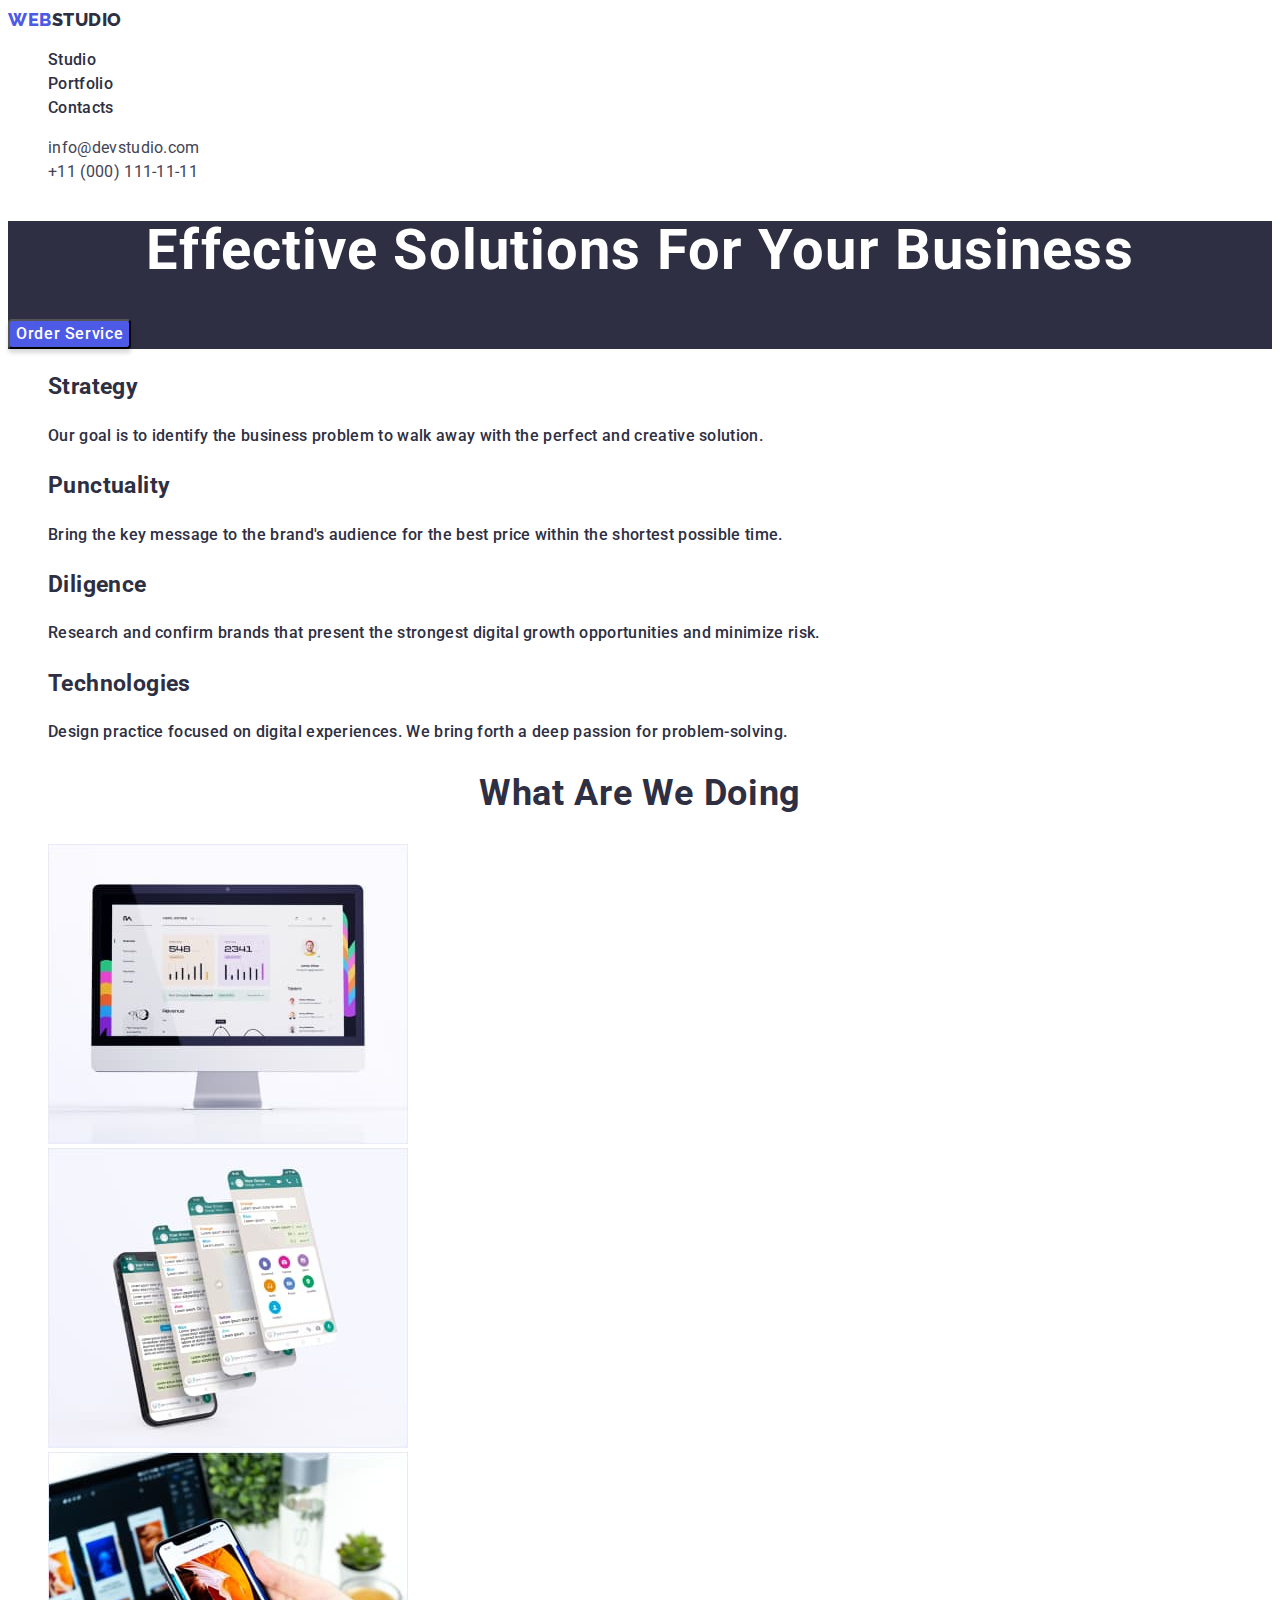
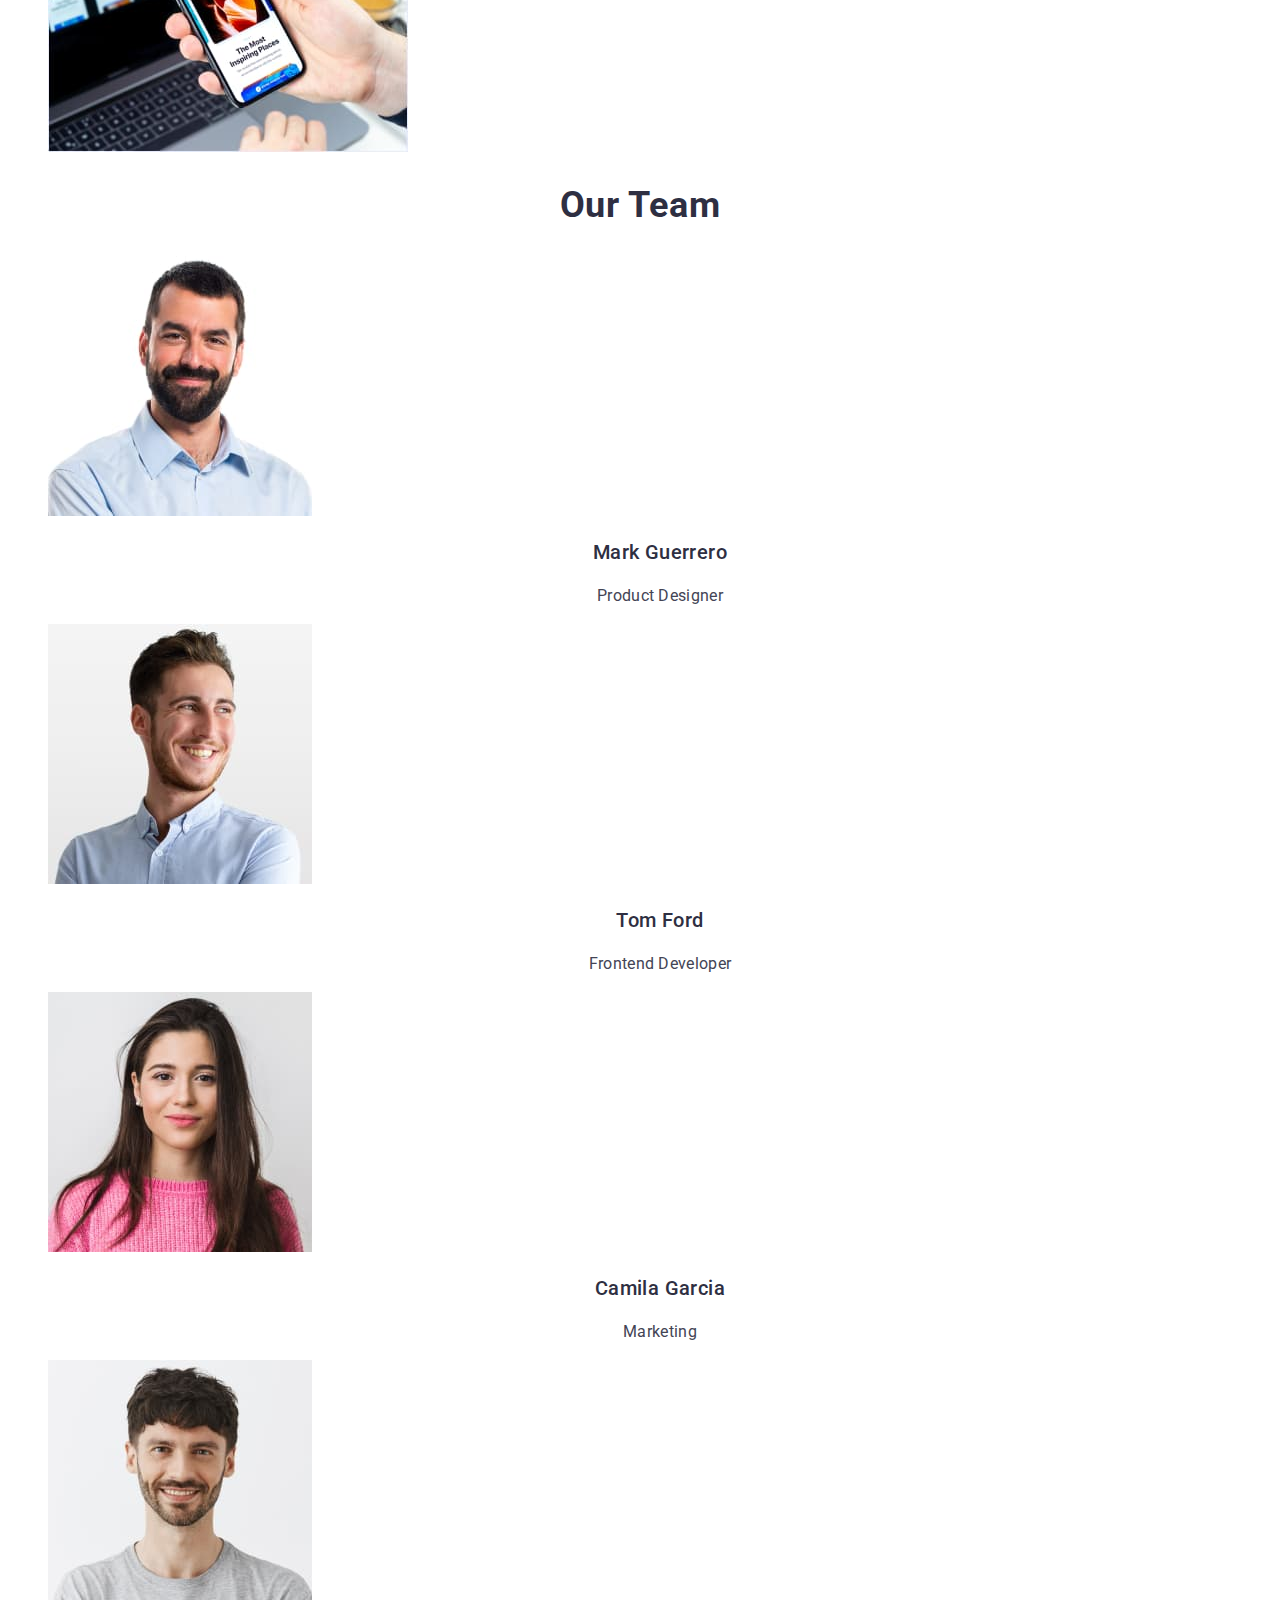
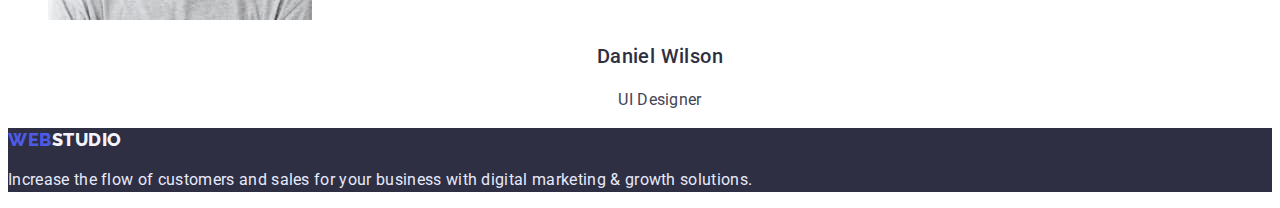
<file: index.html>
<!DOCTYPE html>
<html lang="en">
  <head>
    <meta charset="UTF-8" />
    <meta http-equiv="X-UA-Compatible" content="IE=edge" />
    <meta name="viewport" content="width=device-width, initial-scale=1.0" />
    <title>WEBSTUDIO</title>
    <link rel="preconnect" href="https://fonts.googleapis.com" />
    <link rel="preconnect" href="https://fonts.gstatic.com" crossorigin />
    <link
      href="https://fonts.googleapis.com/css2?family=Raleway:wght@800&family=Roboto:wght@400;500;700;900&display=swap"
      rel="stylesheet"
    />
    <link rel="stylesheet" href="./css/styles.css" />
  </head>
  <body>
    <!--Header-->
    <header class="header">
      <nav class="navigation">
        <a class="logo link" href="./index.html"
          >Web<span class="logo-studio">Studio</span></a
        >
        <ul class="menu list">
          <li class="menu-item">
            <a class="menu-link link" href="./index.html">Studio</a>
          </li>
          <li class="menu-item">
            <a class="menu-link link" href="./portfolio.html">Portfolio</a>
          </li>
          <li class="menu-item">
            <a class="menu-link link" href="">Contacts</a>
          </li>
        </ul>
      </nav>
      <address class="address">
        <ul class="contacts list">
          <li class="contacts-item">
            <a class="contacts-link link" href="mailto:info@devstudio.com"
              >info@devstudio.com</a
            >
          </li>
          <li class="contacts-item">
            <a class="contacts-link link" href="tel:+110001111111"
              >+11 (000) 111-11-11</a
            >
          </li>
        </ul>
      </address>
    </header>
    <!--Main Page-->
    <main>
      <!--HERO-->
      <section class="hero">
        <h1 class="hero-title">Effective solutions for your business</h1>
        <button class="hero-btn" type="button">Order service</button>
      </section>
      <!--Section 1-->
      <section>
        <h2 hidden class="section-title">Advantages</h2>
        <ul class="adv-list list">
          <li class="adv-list-item">
            <h3 class="adv-list-title">Strategy</h3>
            <p class="adv-list-text">
              Our goal is to identify the business problem to walk away with the
              perfect and creative solution.
            </p>
          </li>
          <li class="adv-list-item">
            <h3 class="adv-list-title">Punctuality</h3>
            <p class="adv-list-text">
              Bring the key message to the brand's audience for the best price
              within the shortest possible time.
            </p>
          </li>
          <li class="adv-list-item">
            <h3 class="adv-list-title">Diligence</h3>
            <p class="adv-list-text">
              Research and confirm brands that present the strongest digital
              growth opportunities and minimize risk.
            </p>
          </li>
          <li class="adv-list-item">
            <h3 class="adv-list-title">Technologies</h3>
            <p class="adv-list-text">
              Design practice focused on digital experiences. We bring forth a
              deep passion for problem-solving.
            </p>
          </li>
        </ul>
      </section>
      <!--Section 2-->
      <section>
        <h2 class="section-title">What are we doing</h2>
        <ul class="list">
          <li><img src="./images/img1.jpg" alt="img1" width="360" /></li>
          <li><img src="./images/img2.jpg" alt="img2" width="360" /></li>
          <li><img src="./images/img3.jpg" alt="img3" width="360" /></li>
        </ul>
      </section>
      <!--Our Team-->
      <section class="team">
        <h2 class="section-title">Our Team</h2>
        <ul class="team-list list">
          <li class="team-list-item">
            <img
              src="./images/img4.jpg"
              alt="Mark Guerrero"
              width="264"
              height="260"
            />
            <h3 class="team-member">Mark Guerrero</h3>
            <p class="team-member-discr">Product Designer</p>
          </li>
          <li class="team-list-item">
            <img
              src="./images/img5.jpg"
              alt="Tom Ford"
              width="264"
              height="260"
            />
            <h3 class="team-member">Tom Ford</h3>
            <p class="team-member-discr">Frontend Developer</p>
          </li>
          <li class="team-list-item">
            <img
              src="./images/img6.jpg"
              alt="Camila Garcia"
              width="264"
              height="260"
            />
            <h3 class="team-member">Camila Garcia</h3>
            <p class="team-member-discr">Marketing</p>
          </li>
          <li class="team-list-item">
            <img
              src="./images/img7.jpg"
              alt="Daniel Wilson"
              width="264"
              height="260"
            />
            <h3 class="team-member">Daniel Wilson</h3>
            <p class="team-member-discr">UI Designer</p>
          </li>
        </ul>
      </section>
    </main>
    <!--Footer-->
    <footer class="footer">
      <a class="logo link" href="./index.html"
        >Web<span class="logo-studio-footer">Studio</span></a
      >
      <p class="footer-text">
        Increase the flow of customers and sales for your business with digital
        marketing & growth solutions.
      </p>
    </footer>
  </body>
</html>
</file>
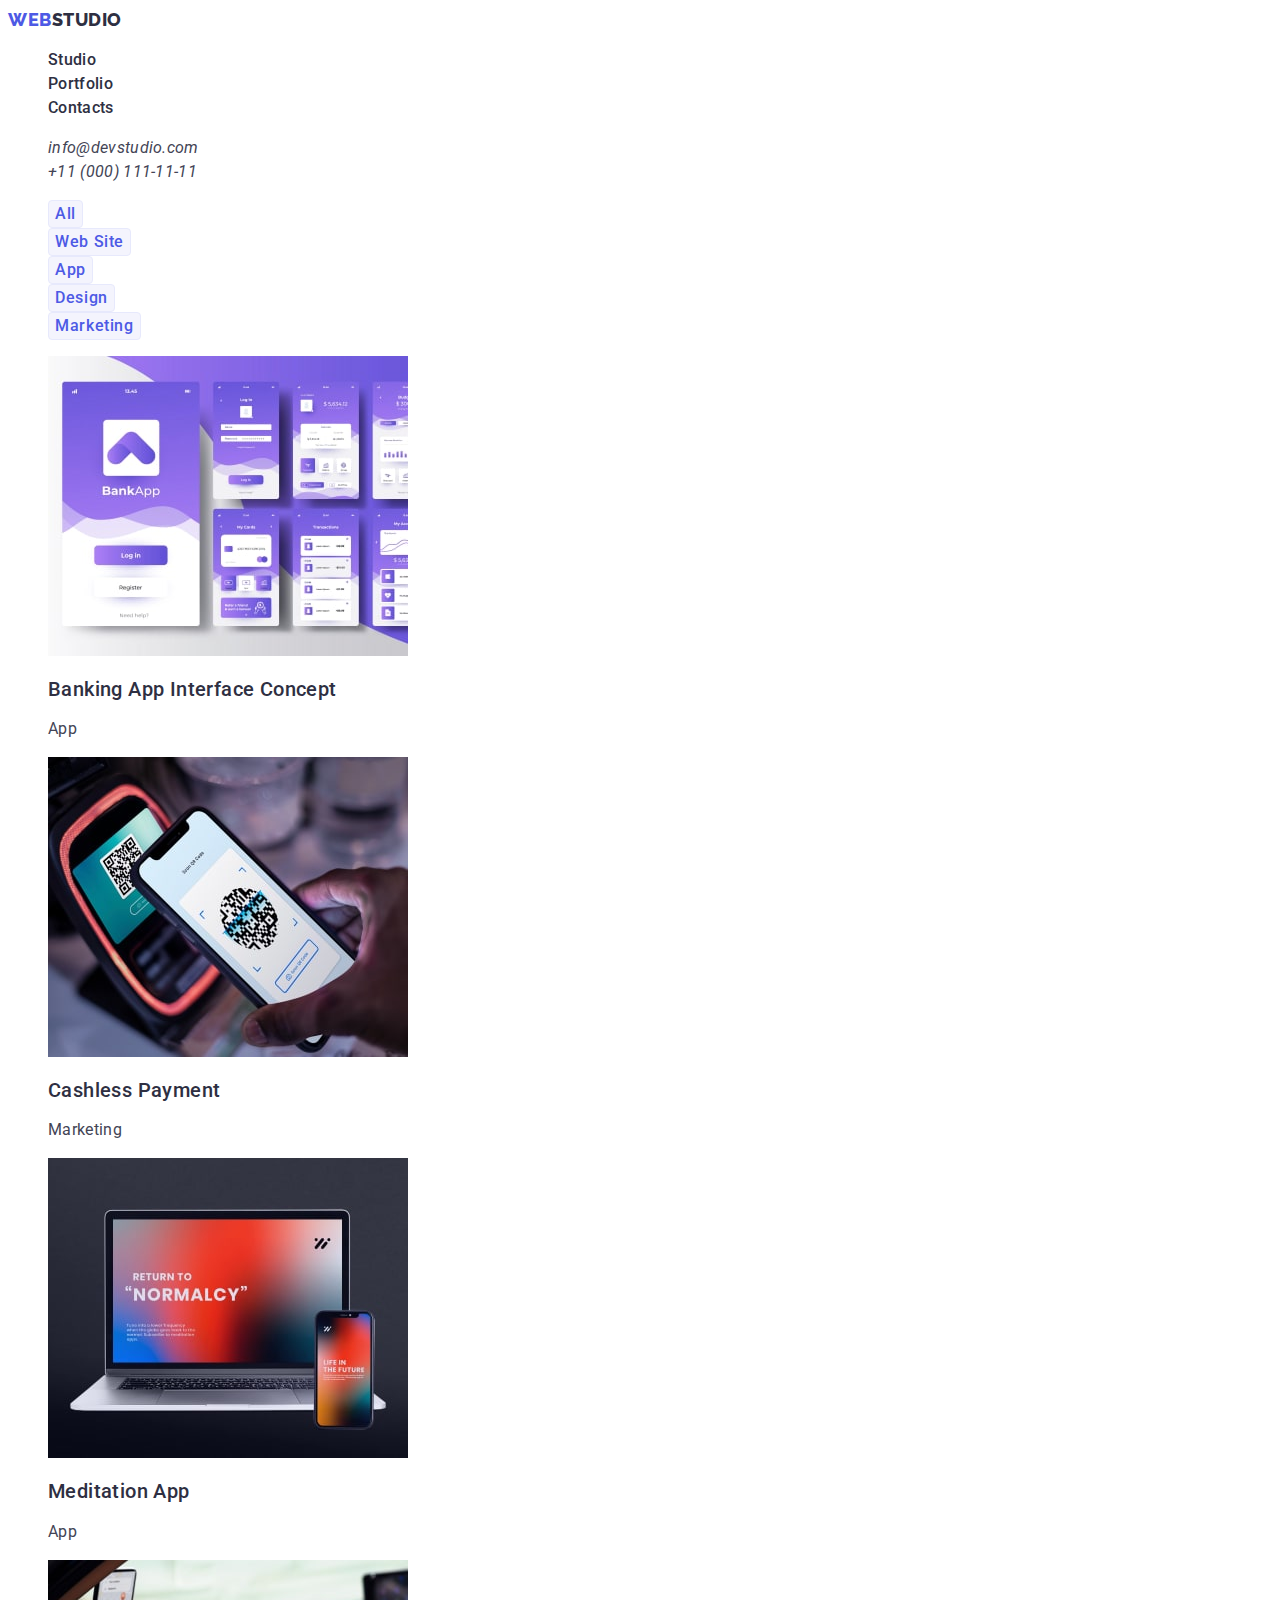
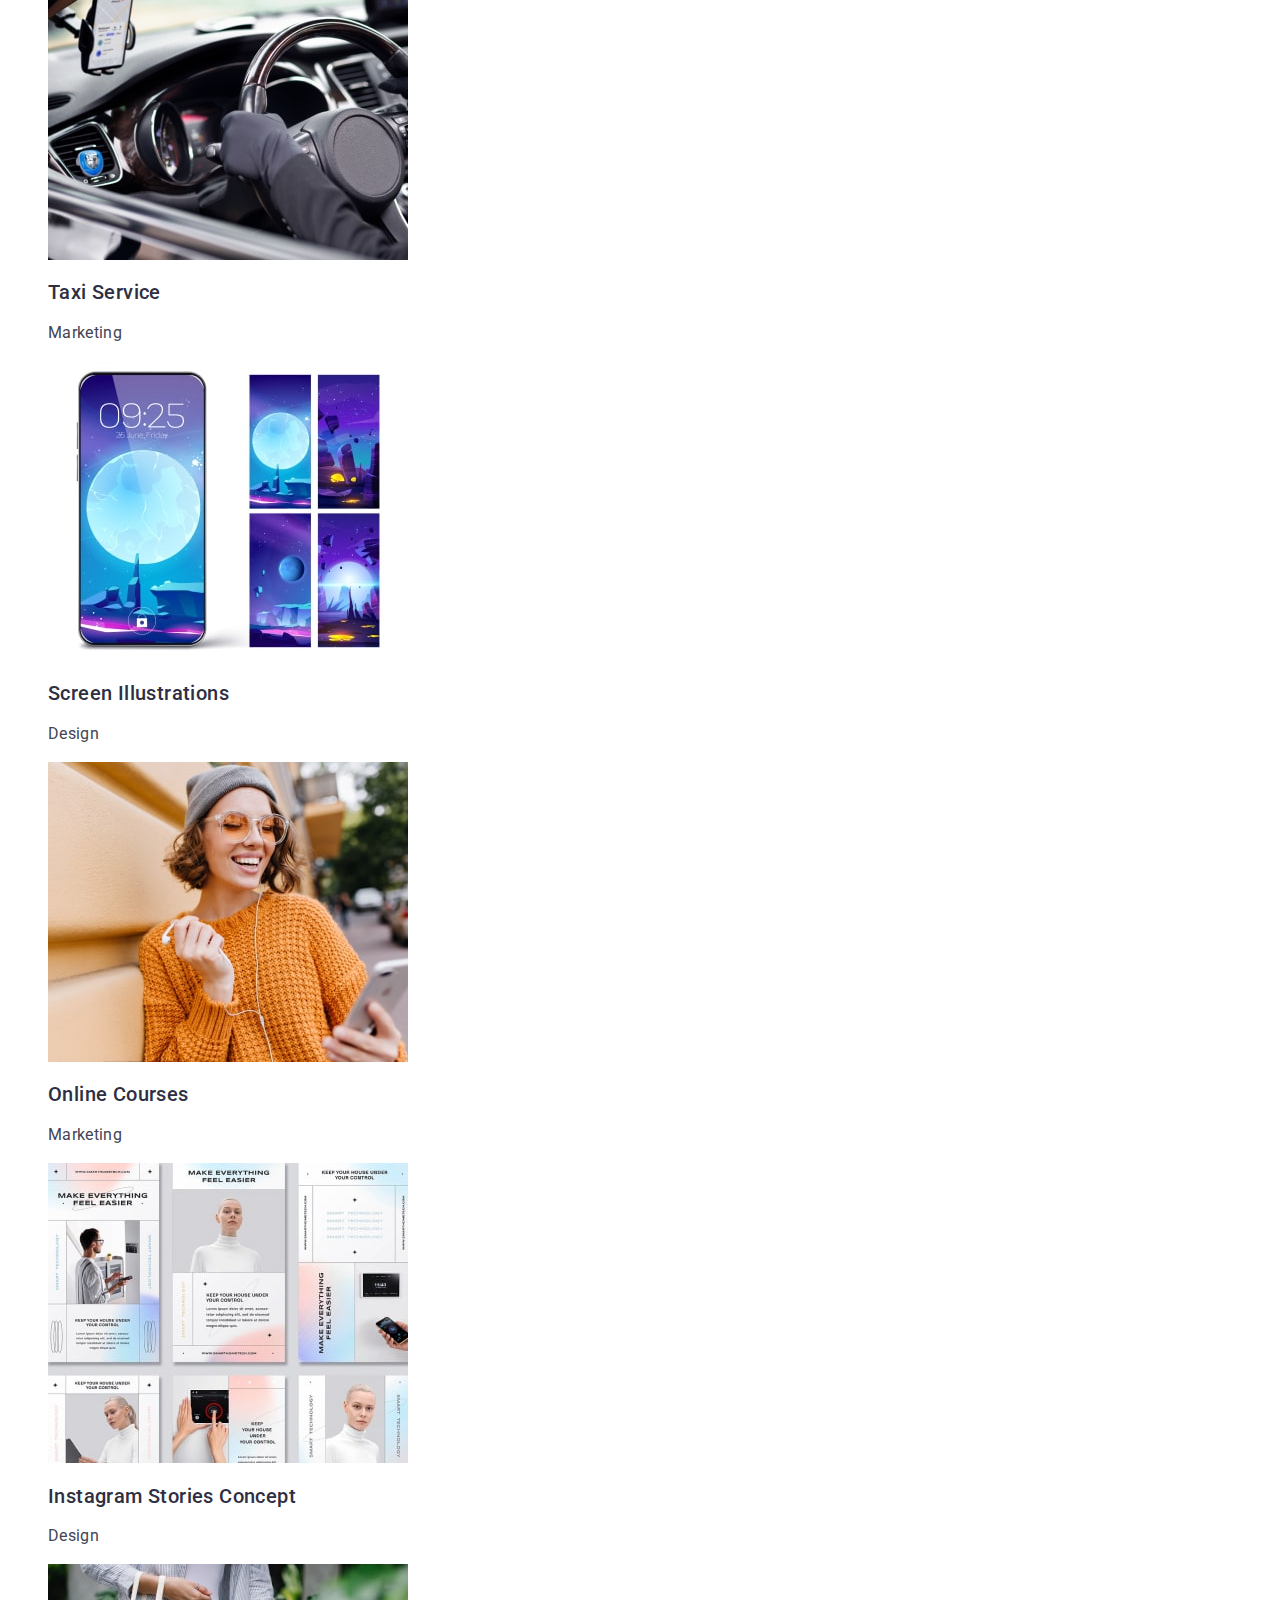
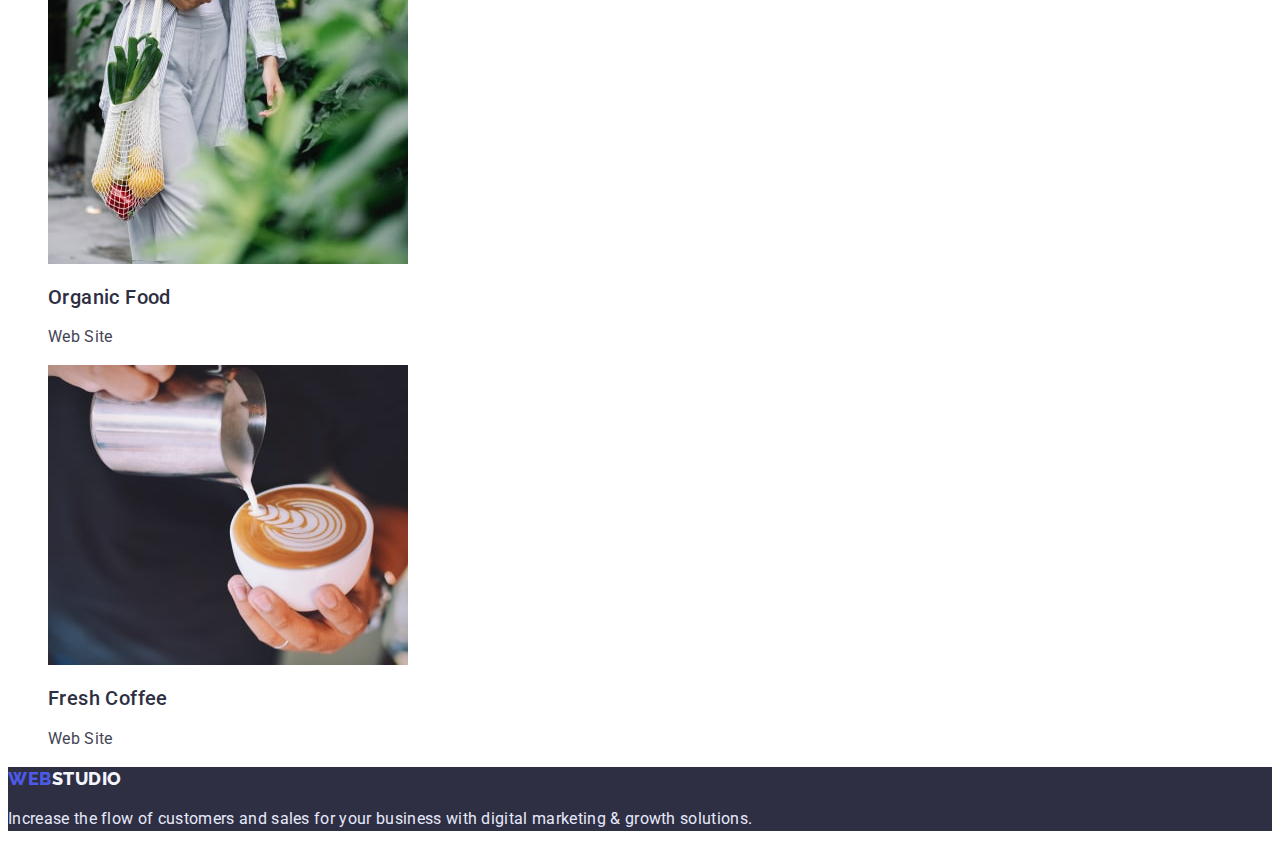
<file: portfolio.html>
<!DOCTYPE html>
<html lang="en">
  <head>
    <meta charset="UTF-8" />
    <meta http-equiv="X-UA-Compatible" content="IE=edge" />
    <meta name="viewport" content="width=device-width, initial-scale=1.0" />
    <title>PORTFOLIO</title>
    <link rel="preconnect" href="https://fonts.googleapis.com" />
    <link rel="preconnect" href="https://fonts.gstatic.com" crossorigin />
    <link
      href="https://fonts.googleapis.com/css2?family=Raleway:wght@800&family=Roboto:wght@400;500;700;900&display=swap"
      rel="stylesheet"
    />
    <link rel="stylesheet" href="./css/styles.css" />
  </head>
  <body>
    <!--Header-->
    <header class="header">
      <nav class="navigation">
        <a class="logo link" href="./index.html"
          >Web<span class="logo-studio">Studio</span></a
        >
        <ul class="menu list">
          <li class="menu-item">
            <a class="menu-link link" href="./index.html">Studio</a>
          </li>
          <li class="menu-item">
            <a class="menu-link link" href="./portfolio.html">Portfolio</a>
          </li>
          <li class="menu-item">
            <a class="menu-link link" href="">Contacts</a>
          </li>
        </ul>
      </nav>
      <address>
        <ul class="contacts list">
          <li class="contacts-item">
            <a class="contacts-link link" href="mailto:info@devstudio.com"
              >info@devstudio.com</a
            >
          </li>
          <li class="contacts-item">
            <a class="contacts-link link" href="tel:+110001111111"
              >+11 (000) 111-11-11</a
            >
          </li>
        </ul>
      </address>
    </header>

    <!--Main Page-->
    <main>
      <section>
        <h1 hidden>Portfolio</h1>
        <ul class="list">
          <li>
            <button class="portfolio-btn" type="button">All</button>
          </li>
          <li>
            <button class="portfolio-btn" type="button">Web Site</button>
          </li>
          <li>
            <button class="portfolio-btn" type="button">App</button>
          </li>
          <li>
            <button class="portfolio-btn" type="button">Design</button>
          </li>
          <li>
            <button class="portfolio-btn" type="button">Marketing</button>
          </li>
        </ul>

        <ul class="list">
          <li class="example-gallery">
            <a class="link" href="">
              <img
                src="./images-projects/card1-1.jpg"
                alt="Banking App Interface Concept"
                width="360"
                height="300"
              />
              <h2 class="example-gallery-title">Banking App Interface Concept</h2>
              <p class="example-gallery-text">App</p></a
            >
          </li>
          <li class="example-gallery">
            <a class="link" href="">
              <img
                src="./images-projects/card1-2.jpg"
                alt="Cashless Payment"
                width="360"
                height="300"
              />
              <h2 class="example-gallery-title">Cashless Payment</h2>
              <p class="example-gallery-text">Marketing</p></a
            >
          </li>
          <li class="example-gallery">
            <a class="link" href="">
              <img
                src="./images-projects/card1-3.jpg"
                alt="Meditation App"
                width="360"
                height="300"
              />
              <h2 class="example-gallery-title">Meditation App</h2>
              <p class="example-gallery-text">App</p></a
            >
          </li>
          <li class="example-gallery">
            <a class="link" href="">
              <img
                src="./images-projects/card2-1.jpg"
                alt="Taxi Service"
                width="360"
                height="300"
              />
              <h2 class="example-gallery-title">Taxi Service</h2>
              <p class="example-gallery-text">Marketing</p></a
            >
          </li>
          <li class="example-gallery">
            <a class="link" href="">
              <img
                src="./images-projects/card2-2.jpg"
                alt="Screen Illustrations"
                width="360"
                height="300"
              />
              <h2 class="example-gallery-title">Screen Illustrations</h2>
              <p class="example-gallery-text">Design</p></a
            >
          </li>
          <li class="example-gallery">
            <a class="link" href="">
              <img
                src="./images-projects/card2-3.jpg"
                alt="Online Courses"
                width="360"
                height="300"
              />
              <h2 class="example-gallery-title">Online Courses</h2>
              <p class="example-gallery-text">Marketing</p></a
            >
          </li>
          <li class="example-gallery">
            <a class="link" href="">
              <img
                src="./images-projects/card3-1.jpg"
                alt="Instagram Stories Concept"
                width="360"
                height="300"
              />
              <h2 class="example-gallery-title">Instagram Stories Concept</h2>
              <p class="example-gallery-text">Design</p></a
            >
          </li>
          <li class="example-gallery">
            <a class="link" href="">
              <img
                src="./images-projects/card3-2.jpg"
                alt="Organic Food"
                width="360"
                height="300"
              />
              <h2 class="example-gallery-title">Organic Food</h2>
              <p class="example-gallery-text">Web Site</p></a
            >
          </li>
          <li class="example-gallery">
            <a class="link" href="">
              <img
                src="./images-projects/card3-3.jpg"
                alt="Fresh Coffee"
                width="360"
                height="300"
              />
              <h2 class="example-gallery-title">Fresh Coffee</h2>
              <p class="example-gallery-text">Web Site</p></a
            >
          </li>
        </ul>
      </section>
    </main>
    <!--Footer-->
    <footer class="footer">
      <a class="logo link" href="./index.html"
        >Web<span class="logo-studio-footer">Studio</span></a
      >
      <p class="footer-text">
        Increase the flow of customers and sales for your business with digital
        marketing & growth solutions.
      </p>
    </footer>
  </body>
</html>
</file>
<file: css/styles.css>
body {
  font-family: "Roboto", sans-serif;
  color: #434455;
}
.list {
  list-style: none;
}

.link {
  text-decoration: none;
}

/**HEADER*/
.logo {
  font-family: "Raleway", sans-serif;
  font-style: normal;
  font-weight: 800;
  font-size: 18px;
  line-height: 1.33;
  display: flex;
  align-items: center;
  letter-spacing: 0.03em;
  text-transform: uppercase;
  color: #4d5ae5;
}

.logo-studio {
  color: #2e2f42;
}

.menu-link {
  font-weight: 500;
  font-size: 16px;
  line-height: 1.5;
  letter-spacing: 0.02em;
  color: #2e2f42;
}

.menu-link:hover,
.menu-link:focus {
  color: #404bbf;
  text-decoration: underline #404bbf;
}

.address {
  font-style: normal;
}

.contacts-link {
  font-weight: 400;
  font-size: 16px;
  line-height: 1.5;
  letter-spacing: 0.02em;
  color: #434455;
}

.contacts-link:hover,
.contacts-link:focus {
  color: #404bbf;
}

/**HERO*/
.hero {
  background-color: #2e2f42;
}
.hero-title {
  font-size: 56px;
  line-height: 1.07;
  text-align: center;
  letter-spacing: 0.02em;
  color: #ffffff;
  text-transform: capitalize;
}

.hero-btn {
  background-color: #4d5ae5;
  box-shadow: 0px 4px 4px rgba(0, 0, 0, 0.15);
  border-radius: 4px;
  cursor: pointer;
  font: inherit;
  font-weight: 500;
  font-size: 16px;
  line-height: 24px;
  display: flex;
  align-items: center;
  letter-spacing: 0.04em;
  color: #ffffff;
  text-transform: capitalize;
}

.hero-btn:hover,
.hero-btn:focus {
  background-color: #404bbf;
}

/**Section 1*/
.section-title {
  font-weight: 700;
  font-size: 36px;
  line-height: 40px;
  text-align: center;
  letter-spacing: 0.02em;
  text-transform: capitalize;
  color: #2e2f42;
}

.adv-list-item {
  font-weight: 500;
  font-size: 20px;
  line-height: 1.2;
  letter-spacing: 0.02em;
  color: #2e2f42;
}

.adv-list-text {
  font-size: 16px;
  line-height: 1.5;
  letter-spacing: 0.02em;
}

/**Section 2*/
.section-title {
  font-weight: 700;
  font-size: 36px;
  line-height: 1.11;
  text-align: center;
  letter-spacing: 0.02em;
  text-transform: capitalize;
  color: #2e2f42;
}
/**Our Team*/
.section-title {
  font-weight: 700;
  font-size: 36px;
  line-height: 1.11;
  text-align: center;
  letter-spacing: 0.02em;
  text-transform: capitalize;
  color: #2e2f42;
}
.team-member {
  font-weight: 500;
  font-size: 20px;
  line-height: 1.2;
  text-align: center;
  letter-spacing: 0.02em;
  color: #2e2f42;
}

.team-member-discr {
  font-size: 16px;
  line-height: 1.5;
  text-align: center;
  letter-spacing: 0.02em;
}

/**FOOTER*/
.logo {
  font-family: "Raleway", sans-serif;
  font-style: normal;
  font-weight: 800;
  font-size: 18px;
  line-height: 1.33;
  display: flex;
  align-items: center;
  letter-spacing: 0.03em;
  text-transform: uppercase;
  color: #4d5ae5;
}
.logo-studio-footer {
  color: #f4f4fd;
}
.footer {
  background-color: #2e2f42;
}
.footer-text {
  font-size: 16px;
  line-height: 1.5;
  letter-spacing: 0.02em;
  color: #e7e9fc;
}

/**PORTFOLIO*/
.portfolio-btn {
  font: inherit;
  font-weight: 500;
  font-size: 16px;
  line-height: 1.5;
  display: flex;
  align-items: center;
  text-align: center;
  letter-spacing: 0.04em;
  color: #4d5ae5;
  background: #f4f4fd;
  border: 1px solid #e7e9fc;
  border-radius: 4px;
  cursor: pointer;
}
.portfolio-btn:hover,
.portfolio-btn:focus,
.portfolio-btn:active {
  color: #ffffff;
  background-color: #404bbf;
  box-shadow: 0px 3px 1px rgba(0, 0, 0, 0.1), 0px 2px 1px rgba(0, 0, 0, 0.08),
    0px 2px 2px rgba(0, 0, 0, 0.12);
}

/**PORTFOLIO EXAMPLES*/
.example-gallery-title {
  font-weight: 500;
  font-size: 20px;
  line-height: 1.2;
  letter-spacing: 0.02em;
  color: #2e2f42;
  text-transform: capitalize;
}
.example-gallery-text {
  font-size: 16px;
  line-height: 1.5;
  letter-spacing: 0.02em;
  color: #434455;
}
</file>
